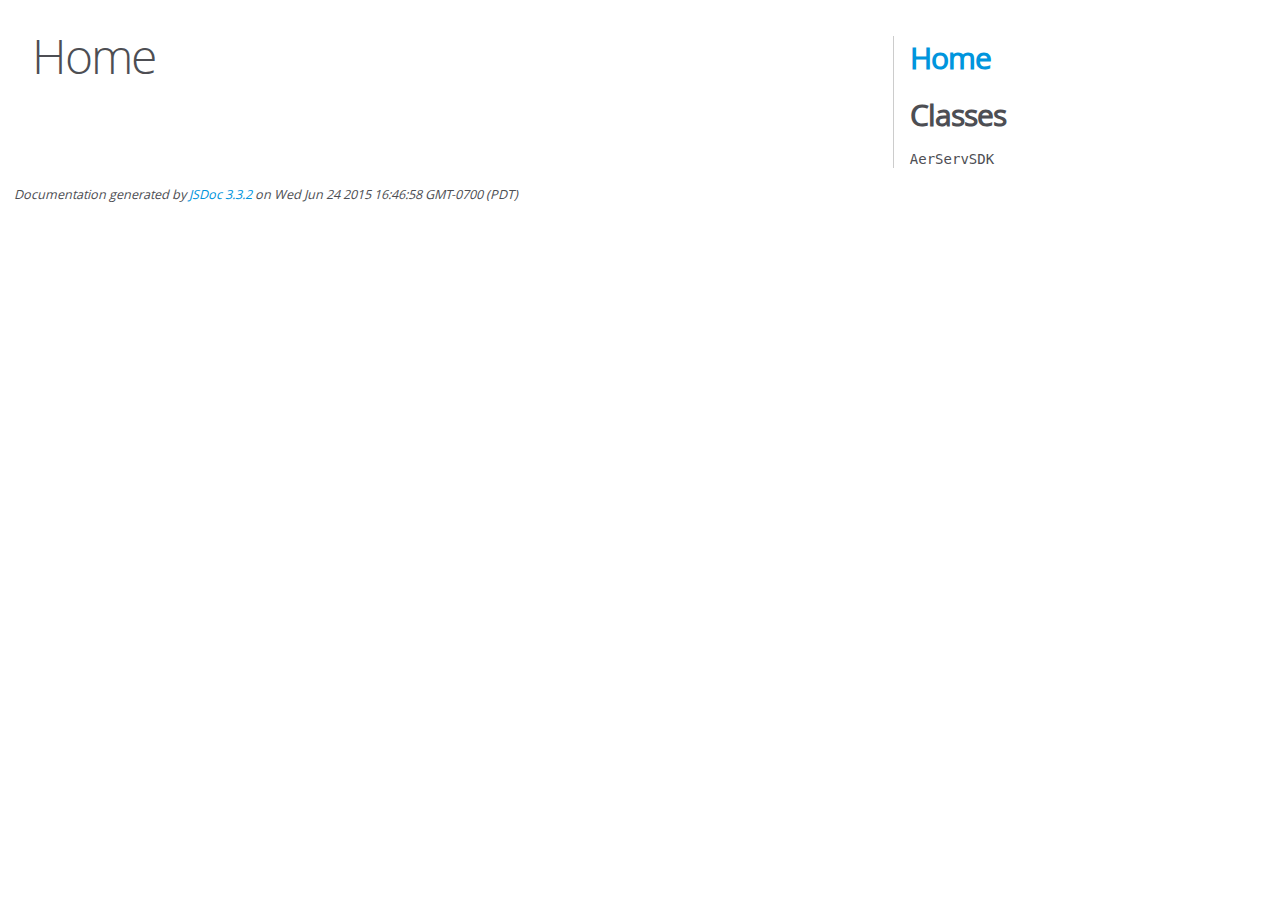
<file: doc/index.html>
<!DOCTYPE html>
<html lang="en">
<head>
    <meta charset="utf-8">
    <title>JSDoc: Home</title>

    <script src="scripts/prettify/prettify.js"> </script>
    <script src="scripts/prettify/lang-css.js"> </script>
    <!--[if lt IE 9]>
      <script src="//html5shiv.googlecode.com/svn/trunk/html5.js"></script>
    <![endif]-->
    <link type="text/css" rel="stylesheet" href="styles/prettify-tomorrow.css">
    <link type="text/css" rel="stylesheet" href="styles/jsdoc-default.css">
</head>

<body>

<div id="main">

    <h1 class="page-title">Home</h1>

    



    


    <h3> </h3>










    









</div>

<nav>
    <h2><a href="index.html">Home</a></h2><h3>Classes</h3><ul><li><a href="AerServSDK.html">AerServSDK</a></li></ul>
</nav>

<br class="clear">

<footer>
    Documentation generated by <a href="https://github.com/jsdoc3/jsdoc">JSDoc 3.3.2</a> on Wed Jun 24 2015 16:46:58 GMT-0700 (PDT)
</footer>

<script> prettyPrint(); </script>
<script src="scripts/linenumber.js"> </script>
</body>
</html>
</file>
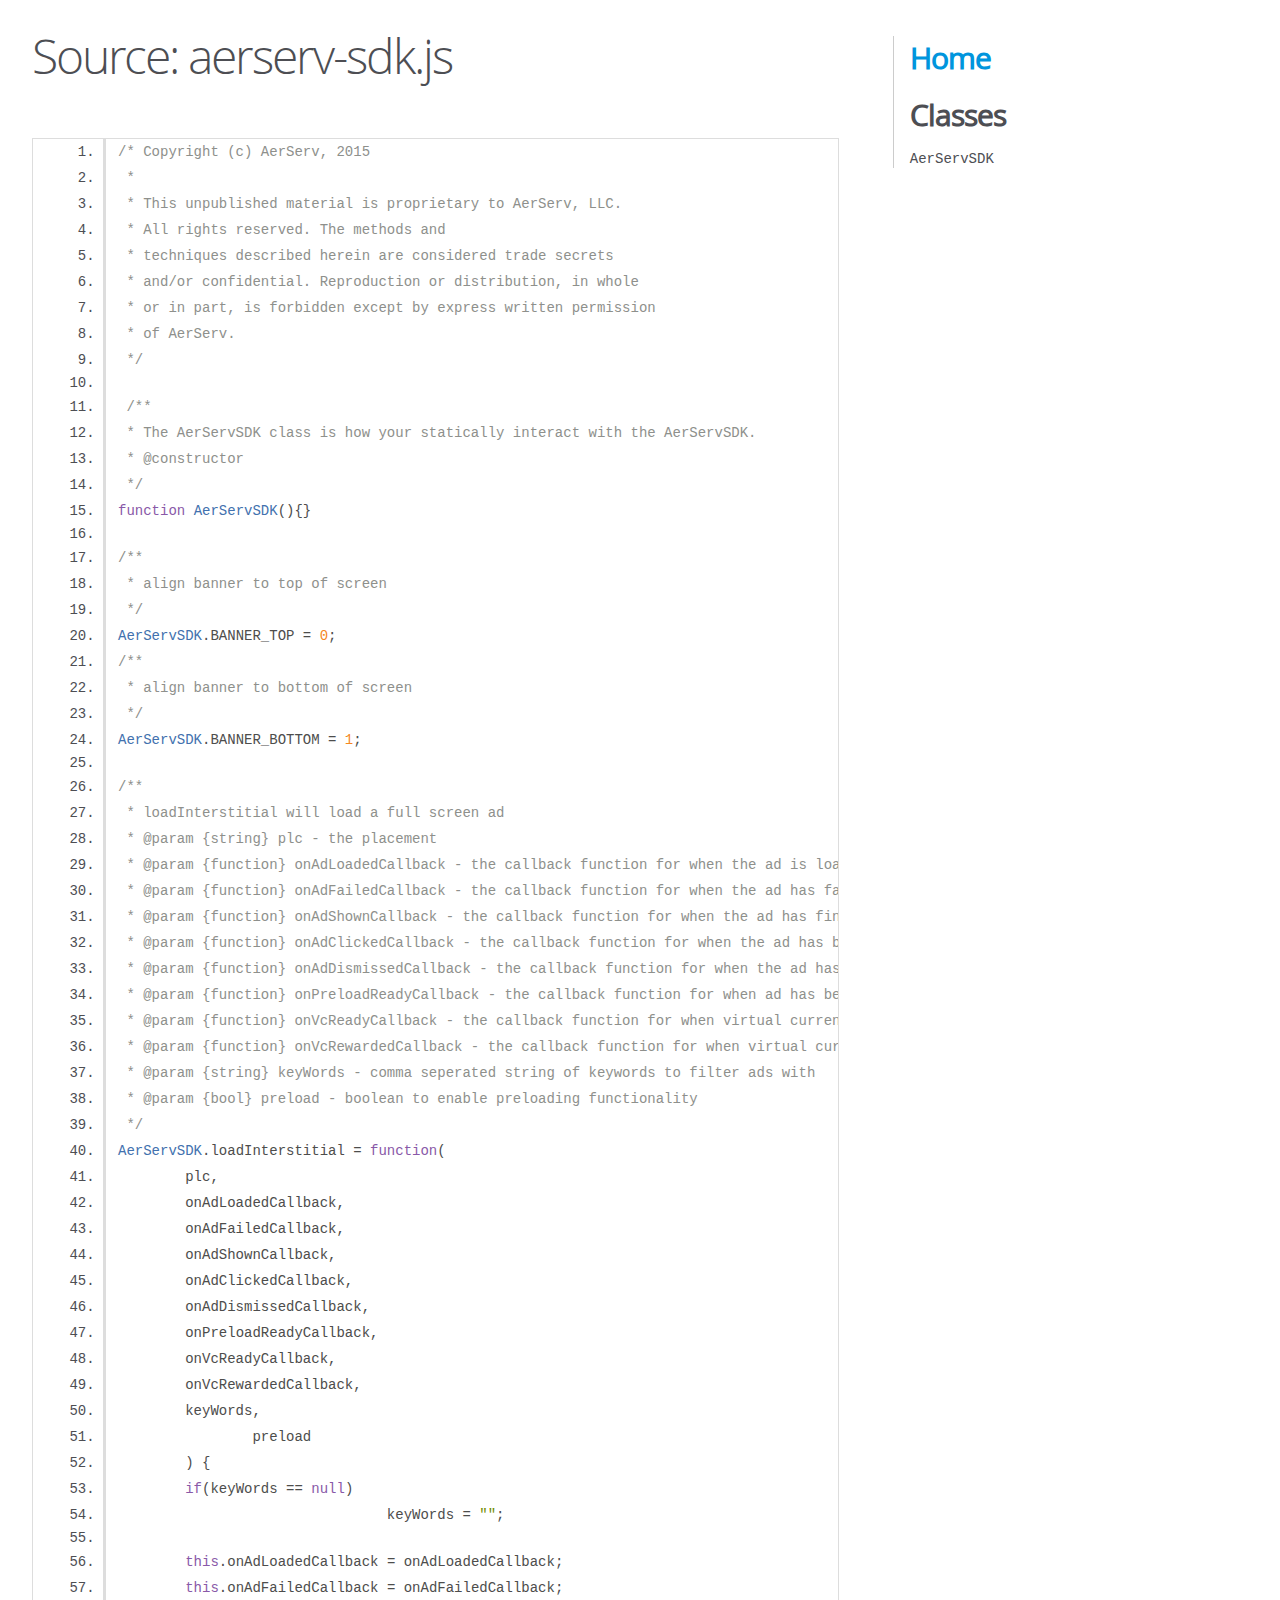
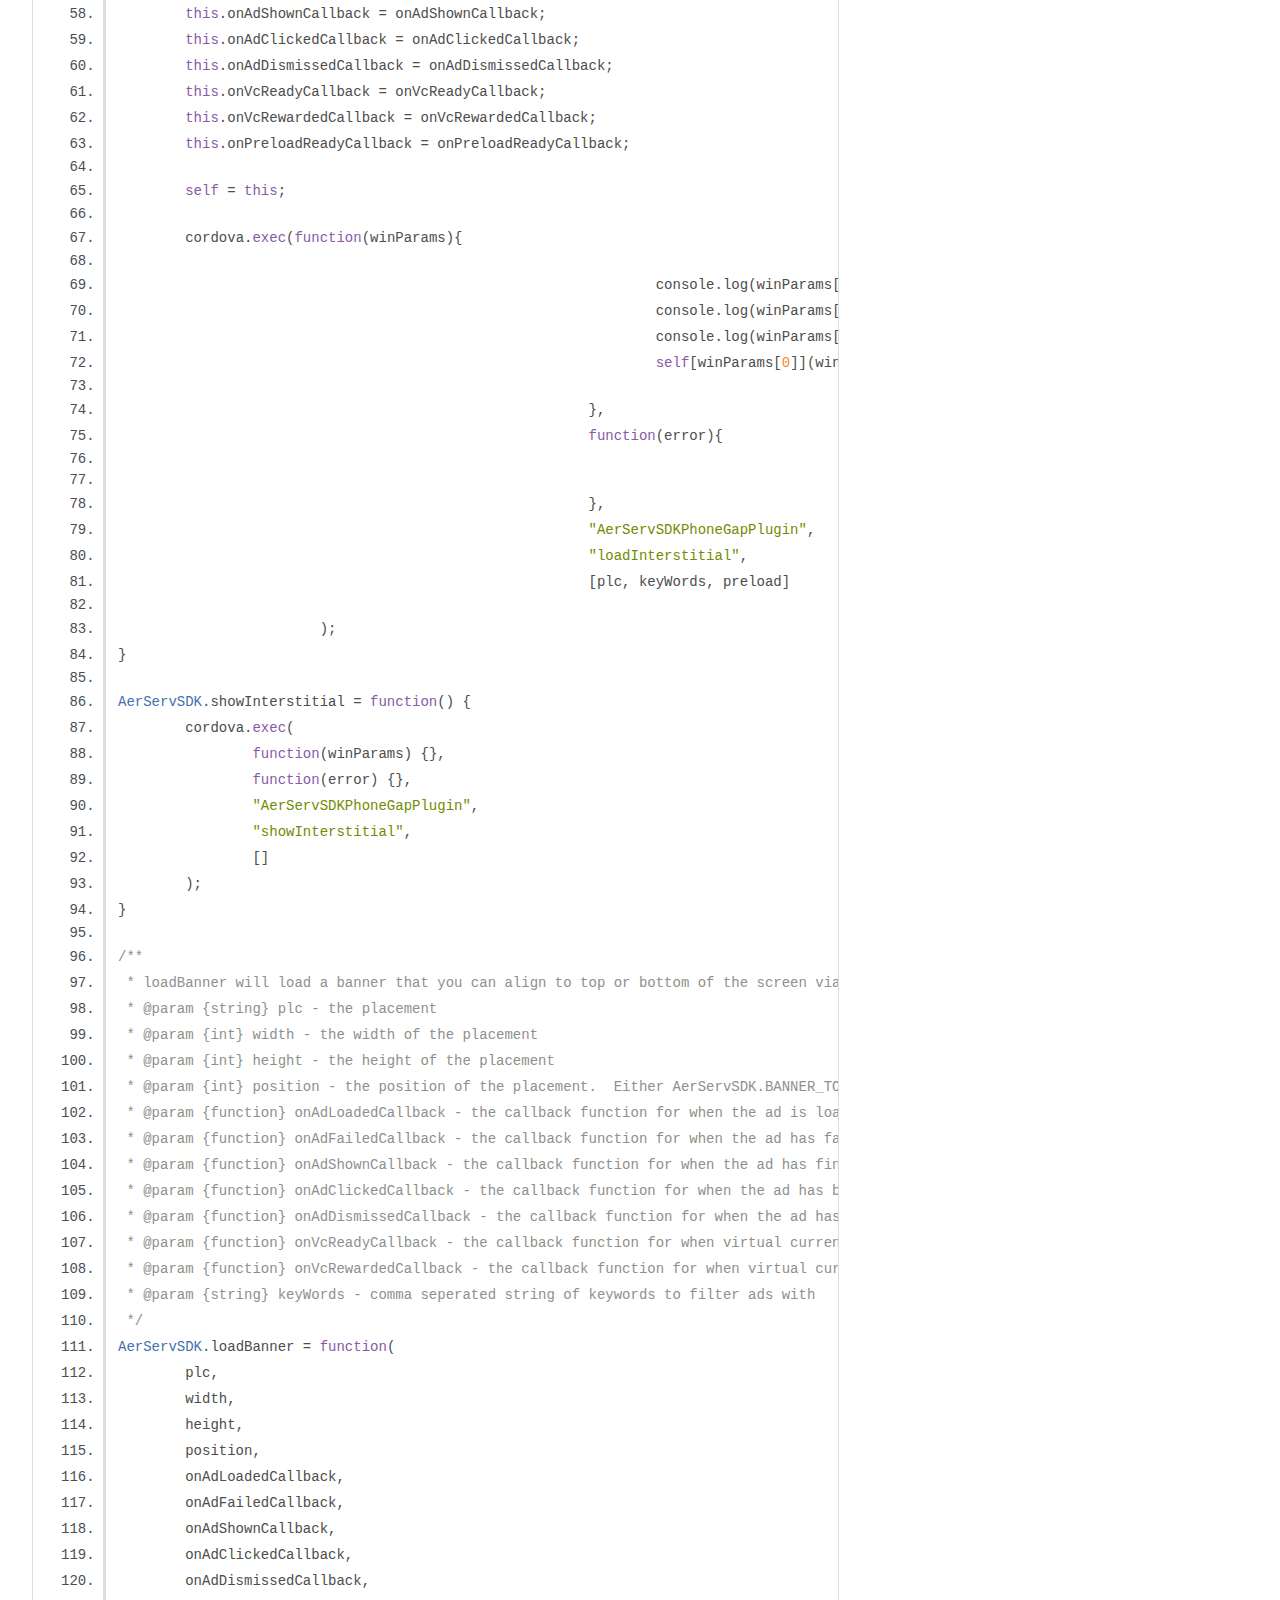
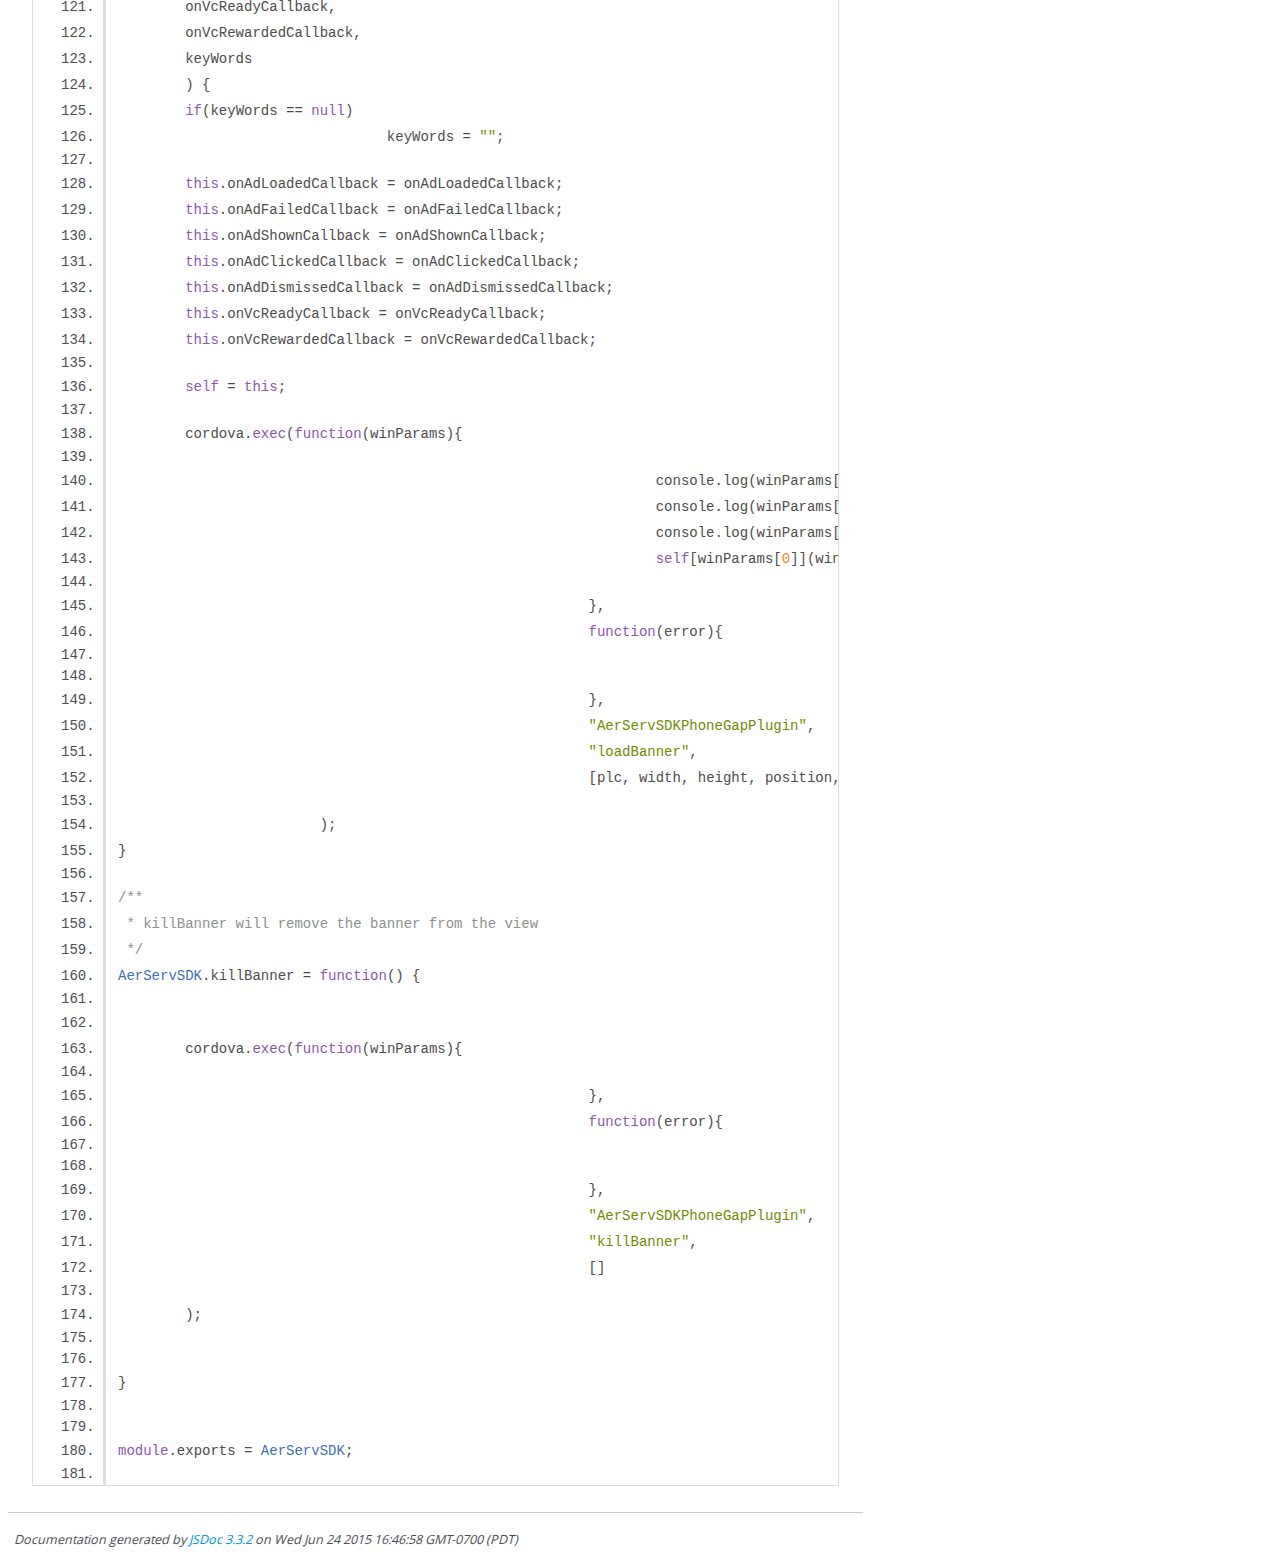
<file: doc/aerserv-sdk.js.html>
<!DOCTYPE html>
<html lang="en">
<head>
    <meta charset="utf-8">
    <title>JSDoc: Source: aerserv-sdk.js</title>

    <script src="scripts/prettify/prettify.js"> </script>
    <script src="scripts/prettify/lang-css.js"> </script>
    <!--[if lt IE 9]>
      <script src="//html5shiv.googlecode.com/svn/trunk/html5.js"></script>
    <![endif]-->
    <link type="text/css" rel="stylesheet" href="styles/prettify-tomorrow.css">
    <link type="text/css" rel="stylesheet" href="styles/jsdoc-default.css">
</head>

<body>

<div id="main">

    <h1 class="page-title">Source: aerserv-sdk.js</h1>

    



    
    <section>
        <article>
            <pre class="prettyprint source linenums"><code>/* Copyright (c) AerServ, 2015
 *
 * This unpublished material is proprietary to AerServ, LLC.
 * All rights reserved. The methods and
 * techniques described herein are considered trade secrets
 * and/or confidential. Reproduction or distribution, in whole
 * or in part, is forbidden except by express written permission
 * of AerServ.
 */

 /**
 * The AerServSDK class is how your statically interact with the AerServSDK.
 * @constructor
 */ 
function AerServSDK(){}

/**
 * align banner to top of screen
 */
AerServSDK.BANNER_TOP = 0;
/**
 * align banner to bottom of screen
 */
AerServSDK.BANNER_BOTTOM = 1;

/**
 * loadInterstitial will load a full screen ad 
 * @param {string} plc - the placement
 * @param {function} onAdLoadedCallback - the callback function for when the ad is loaded
 * @param {function} onAdFailedCallback - the callback function for when the ad has failed to load 
 * @param {function} onAdShownCallback - the callback function for when the ad has finished 
 * @param {function} onAdClickedCallback - the callback function for when the ad has been touched 
 * @param {function} onAdDismissedCallback - the callback function for when the ad has been dismissed 
 * @param {function} onPreloadReadyCallback - the callback function for when ad has been preloaded
 * @param {function} onVcReadyCallback - the callback function for when virtual currency is ready
 * @param {function} onVcRewardedCallback - the callback function for when virtual currency is rewarded
 * @param {string} keyWords - comma seperated string of keywords to filter ads with
 * @param {bool} preload - boolean to enable preloading functionality
 */
AerServSDK.loadInterstitial = function(
        plc,
        onAdLoadedCallback,
        onAdFailedCallback,
        onAdShownCallback,
        onAdClickedCallback,
        onAdDismissedCallback,
	onPreloadReadyCallback,
        onVcReadyCallback,
        onVcRewardedCallback,
        keyWords,
		preload
	) {
	if(keyWords == null)
				keyWords = "";

	this.onAdLoadedCallback = onAdLoadedCallback;
	this.onAdFailedCallback = onAdFailedCallback; 
	this.onAdShownCallback = onAdShownCallback;
	this.onAdClickedCallback = onAdClickedCallback;
	this.onAdDismissedCallback = onAdDismissedCallback;
	this.onVcReadyCallback = onVcReadyCallback;
	this.onVcRewardedCallback = onVcRewardedCallback;
	this.onPreloadReadyCallback = onPreloadReadyCallback;

	self = this;

	cordova.exec(function(winParams){

								console.log(winParams[0]);
								console.log(winParams[1]);
								console.log(winParams[2]);
								self[winParams[0]](winParams[1], winParams[2]);

							},
							function(error){


							},
							"AerServSDKPhoneGapPlugin",
							"loadInterstitial",
							[plc, keyWords, preload]

			);
}

AerServSDK.showInterstitial = function() {
	cordova.exec(
		function(winParams) {},
		function(error) {},
		"AerServSDKPhoneGapPlugin",
		"showInterstitial",
		[]
	);
}

/**
 * loadBanner will load a banner that you can align to top or bottom of the screen via the BANNER_TOP and BANNER_BOTTOM 
 * @param {string} plc - the placement
 * @param {int} width - the width of the placement
 * @param {int} height - the height of the placement
 * @param {int} position - the position of the placement.  Either AerServSDK.BANNER_TOP or AerServSDK.BANNER_BOTTOM
 * @param {function} onAdLoadedCallback - the callback function for when the ad is loaded
 * @param {function} onAdFailedCallback - the callback function for when the ad has failed to load 
 * @param {function} onAdShownCallback - the callback function for when the ad has finished 
 * @param {function} onAdClickedCallback - the callback function for when the ad has been touched 
 * @param {function} onAdDismissedCallback - the callback function for when the ad has been dismissed 
 * @param {function} onVcReadyCallback - the callback function for when virtual currency is ready
 * @param {function} onVcRewardedCallback - the callback function for when virtual currency is rewarded
 * @param {string} keyWords - comma seperated string of keywords to filter ads with
 */
AerServSDK.loadBanner = function(
        plc,
        width,
        height,
        position,
        onAdLoadedCallback,
        onAdFailedCallback,
        onAdShownCallback,
        onAdClickedCallback,
        onAdDismissedCallback,
        onVcReadyCallback,
        onVcRewardedCallback,
        keyWords
	) {
	if(keyWords == null)
				keyWords = "";

	this.onAdLoadedCallback = onAdLoadedCallback;
	this.onAdFailedCallback = onAdFailedCallback; 
	this.onAdShownCallback = onAdShownCallback;
	this.onAdClickedCallback = onAdClickedCallback;
	this.onAdDismissedCallback = onAdDismissedCallback;
	this.onVcReadyCallback = onVcReadyCallback;
	this.onVcRewardedCallback = onVcRewardedCallback;

	self = this;

	cordova.exec(function(winParams){

								console.log(winParams[0]);
								console.log(winParams[1]);
								console.log(winParams[2]);
								self[winParams[0]](winParams[1], winParams[2]);

							},
							function(error){


							},
							"AerServSDKPhoneGapPlugin",
							"loadBanner",
							[plc, width, height, position, keyWords]

			);
}

/**
 * killBanner will remove the banner from the view
 */
AerServSDK.killBanner = function() {

	
	cordova.exec(function(winParams){

							},
							function(error){


							},
							"AerServSDKPhoneGapPlugin",
							"killBanner",
							[]

	);


}


module.exports = AerServSDK;

</code></pre>
        </article>
    </section>




</div>

<nav>
    <h2><a href="index.html">Home</a></h2><h3>Classes</h3><ul><li><a href="AerServSDK.html">AerServSDK</a></li></ul>
</nav>

<br class="clear">

<footer>
    Documentation generated by <a href="https://github.com/jsdoc3/jsdoc">JSDoc 3.3.2</a> on Wed Jun 24 2015 16:46:58 GMT-0700 (PDT)
</footer>

<script> prettyPrint(); </script>
<script src="scripts/linenumber.js"> </script>
</body>
</html>
</file>
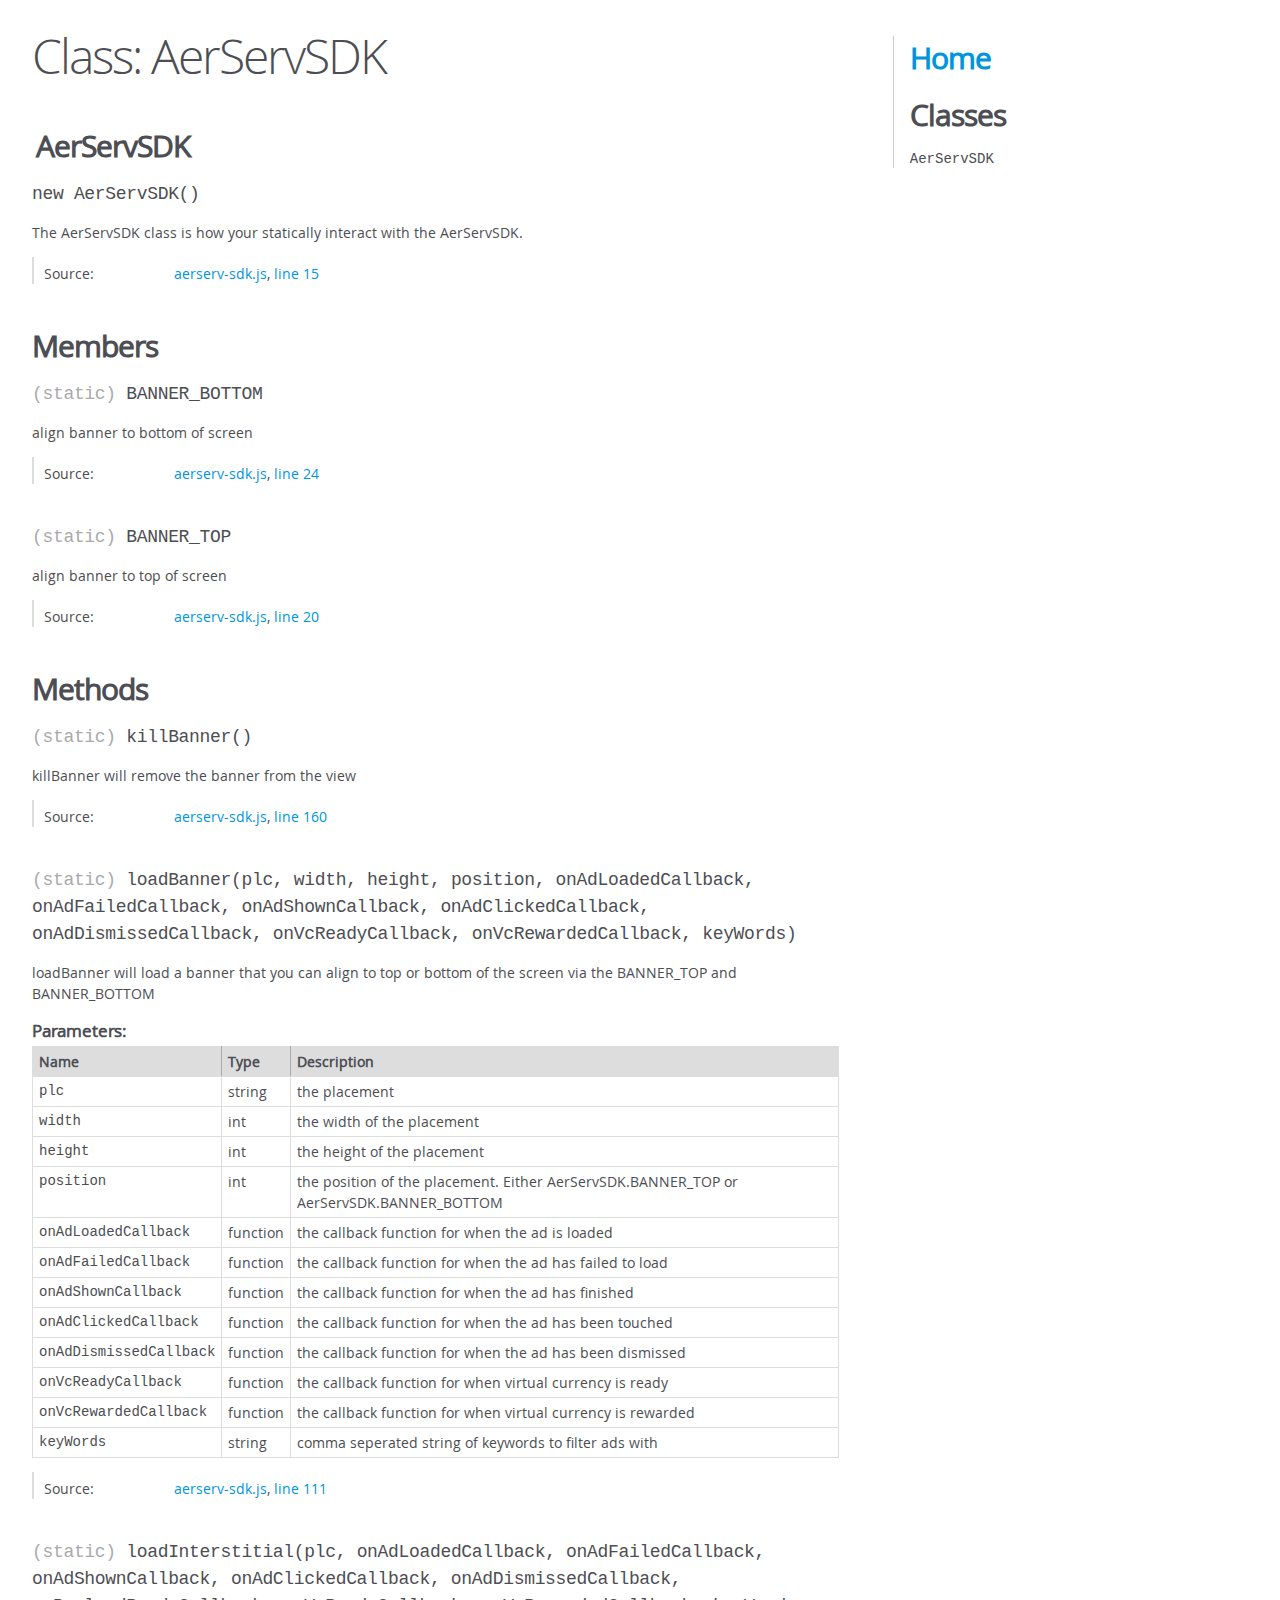
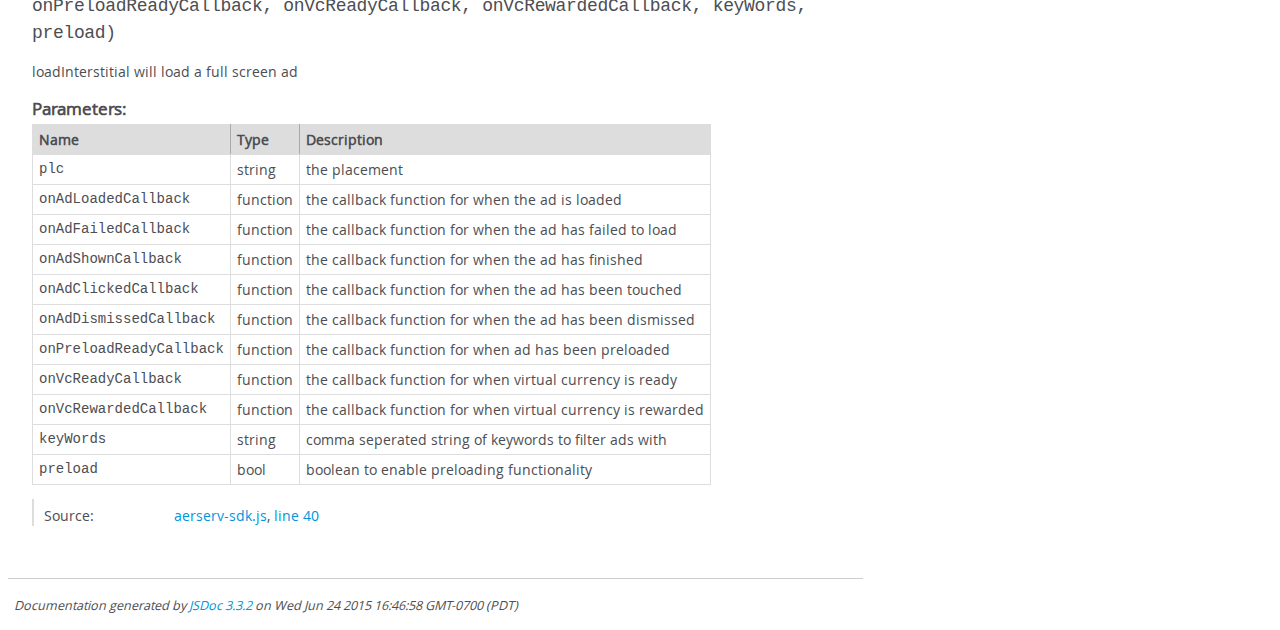
<file: doc/AerServSDK.html>
<!DOCTYPE html>
<html lang="en">
<head>
    <meta charset="utf-8">
    <title>JSDoc: Class: AerServSDK</title>

    <script src="scripts/prettify/prettify.js"> </script>
    <script src="scripts/prettify/lang-css.js"> </script>
    <!--[if lt IE 9]>
      <script src="//html5shiv.googlecode.com/svn/trunk/html5.js"></script>
    <![endif]-->
    <link type="text/css" rel="stylesheet" href="styles/prettify-tomorrow.css">
    <link type="text/css" rel="stylesheet" href="styles/jsdoc-default.css">
</head>

<body>

<div id="main">

    <h1 class="page-title">Class: AerServSDK</h1>

    




<section>

<header>
    
        <h2>
        AerServSDK
        </h2>
        
    
</header>

<article>
    <div class="container-overview">
    
        

    

    <h4 class="name" id="AerServSDK"><span class="type-signature"></span>new AerServSDK<span class="signature">()</span><span class="type-signature"></span></h4>

    



<div class="description">
    The AerServSDK class is how your statically interact with the AerServSDK.
</div>













<dl class="details">

    

    

    

    

    

    

    

    

    

    

    

    

    
    <dt class="tag-source">Source:</dt>
    <dd class="tag-source"><ul class="dummy"><li>
        <a href="aerserv-sdk.js.html">aerserv-sdk.js</a>, <a href="aerserv-sdk.js.html#line15">line 15</a>
    </li></ul></dd>
    

    

    

    
</dl>
















    
    </div>

    

    

    

     

    

    
        <h3 class="subsection-title">Members</h3>

        
            
<h4 class="name" id=".BANNER_BOTTOM"><span class="type-signature">(static) </span>BANNER_BOTTOM<span class="type-signature"></span></h4>




<div class="description">
    align banner to bottom of screen
</div>







<dl class="details">

    

    

    

    

    

    

    

    

    

    

    

    

    
    <dt class="tag-source">Source:</dt>
    <dd class="tag-source"><ul class="dummy"><li>
        <a href="aerserv-sdk.js.html">aerserv-sdk.js</a>, <a href="aerserv-sdk.js.html#line24">line 24</a>
    </li></ul></dd>
    

    

    

    
</dl>






        
            
<h4 class="name" id=".BANNER_TOP"><span class="type-signature">(static) </span>BANNER_TOP<span class="type-signature"></span></h4>




<div class="description">
    align banner to top of screen
</div>







<dl class="details">

    

    

    

    

    

    

    

    

    

    

    

    

    
    <dt class="tag-source">Source:</dt>
    <dd class="tag-source"><ul class="dummy"><li>
        <a href="aerserv-sdk.js.html">aerserv-sdk.js</a>, <a href="aerserv-sdk.js.html#line20">line 20</a>
    </li></ul></dd>
    

    

    

    
</dl>






        
    

    
        <h3 class="subsection-title">Methods</h3>

        
            

    

    <h4 class="name" id=".killBanner"><span class="type-signature">(static) </span>killBanner<span class="signature">()</span><span class="type-signature"></span></h4>

    



<div class="description">
    killBanner will remove the banner from the view
</div>













<dl class="details">

    

    

    

    

    

    

    

    

    

    

    

    

    
    <dt class="tag-source">Source:</dt>
    <dd class="tag-source"><ul class="dummy"><li>
        <a href="aerserv-sdk.js.html">aerserv-sdk.js</a>, <a href="aerserv-sdk.js.html#line160">line 160</a>
    </li></ul></dd>
    

    

    

    
</dl>
















        
            

    

    <h4 class="name" id=".loadBanner"><span class="type-signature">(static) </span>loadBanner<span class="signature">(plc, width, height, position, onAdLoadedCallback, onAdFailedCallback, onAdShownCallback, onAdClickedCallback, onAdDismissedCallback, onVcReadyCallback, onVcRewardedCallback, keyWords)</span><span class="type-signature"></span></h4>

    



<div class="description">
    loadBanner will load a banner that you can align to top or bottom of the screen via the BANNER_TOP and BANNER_BOTTOM
</div>









    <h5>Parameters:</h5>
    

<table class="params">
    <thead>
    <tr>
        
        <th>Name</th>
        

        <th>Type</th>

        

        

        <th class="last">Description</th>
    </tr>
    </thead>

    <tbody>
    

        <tr>
            
                <td class="name"><code>plc</code></td>
            

            <td class="type">
            
                
<span class="param-type">string</span>


            
            </td>

            

            

            <td class="description last">the placement</td>
        </tr>

    

        <tr>
            
                <td class="name"><code>width</code></td>
            

            <td class="type">
            
                
<span class="param-type">int</span>


            
            </td>

            

            

            <td class="description last">the width of the placement</td>
        </tr>

    

        <tr>
            
                <td class="name"><code>height</code></td>
            

            <td class="type">
            
                
<span class="param-type">int</span>


            
            </td>

            

            

            <td class="description last">the height of the placement</td>
        </tr>

    

        <tr>
            
                <td class="name"><code>position</code></td>
            

            <td class="type">
            
                
<span class="param-type">int</span>


            
            </td>

            

            

            <td class="description last">the position of the placement.  Either AerServSDK.BANNER_TOP or AerServSDK.BANNER_BOTTOM</td>
        </tr>

    

        <tr>
            
                <td class="name"><code>onAdLoadedCallback</code></td>
            

            <td class="type">
            
                
<span class="param-type">function</span>


            
            </td>

            

            

            <td class="description last">the callback function for when the ad is loaded</td>
        </tr>

    

        <tr>
            
                <td class="name"><code>onAdFailedCallback</code></td>
            

            <td class="type">
            
                
<span class="param-type">function</span>


            
            </td>

            

            

            <td class="description last">the callback function for when the ad has failed to load</td>
        </tr>

    

        <tr>
            
                <td class="name"><code>onAdShownCallback</code></td>
            

            <td class="type">
            
                
<span class="param-type">function</span>


            
            </td>

            

            

            <td class="description last">the callback function for when the ad has finished</td>
        </tr>

    

        <tr>
            
                <td class="name"><code>onAdClickedCallback</code></td>
            

            <td class="type">
            
                
<span class="param-type">function</span>


            
            </td>

            

            

            <td class="description last">the callback function for when the ad has been touched</td>
        </tr>

    

        <tr>
            
                <td class="name"><code>onAdDismissedCallback</code></td>
            

            <td class="type">
            
                
<span class="param-type">function</span>


            
            </td>

            

            

            <td class="description last">the callback function for when the ad has been dismissed</td>
        </tr>

    

        <tr>
            
                <td class="name"><code>onVcReadyCallback</code></td>
            

            <td class="type">
            
                
<span class="param-type">function</span>


            
            </td>

            

            

            <td class="description last">the callback function for when virtual currency is ready</td>
        </tr>

    

        <tr>
            
                <td class="name"><code>onVcRewardedCallback</code></td>
            

            <td class="type">
            
                
<span class="param-type">function</span>


            
            </td>

            

            

            <td class="description last">the callback function for when virtual currency is rewarded</td>
        </tr>

    

        <tr>
            
                <td class="name"><code>keyWords</code></td>
            

            <td class="type">
            
                
<span class="param-type">string</span>


            
            </td>

            

            

            <td class="description last">comma seperated string of keywords to filter ads with</td>
        </tr>

    
    </tbody>
</table>






<dl class="details">

    

    

    

    

    

    

    

    

    

    

    

    

    
    <dt class="tag-source">Source:</dt>
    <dd class="tag-source"><ul class="dummy"><li>
        <a href="aerserv-sdk.js.html">aerserv-sdk.js</a>, <a href="aerserv-sdk.js.html#line111">line 111</a>
    </li></ul></dd>
    

    

    

    
</dl>
















        
            

    

    <h4 class="name" id=".loadInterstitial"><span class="type-signature">(static) </span>loadInterstitial<span class="signature">(plc, onAdLoadedCallback, onAdFailedCallback, onAdShownCallback, onAdClickedCallback, onAdDismissedCallback, onPreloadReadyCallback, onVcReadyCallback, onVcRewardedCallback, keyWords, preload)</span><span class="type-signature"></span></h4>

    



<div class="description">
    loadInterstitial will load a full screen ad
</div>









    <h5>Parameters:</h5>
    

<table class="params">
    <thead>
    <tr>
        
        <th>Name</th>
        

        <th>Type</th>

        

        

        <th class="last">Description</th>
    </tr>
    </thead>

    <tbody>
    

        <tr>
            
                <td class="name"><code>plc</code></td>
            

            <td class="type">
            
                
<span class="param-type">string</span>


            
            </td>

            

            

            <td class="description last">the placement</td>
        </tr>

    

        <tr>
            
                <td class="name"><code>onAdLoadedCallback</code></td>
            

            <td class="type">
            
                
<span class="param-type">function</span>


            
            </td>

            

            

            <td class="description last">the callback function for when the ad is loaded</td>
        </tr>

    

        <tr>
            
                <td class="name"><code>onAdFailedCallback</code></td>
            

            <td class="type">
            
                
<span class="param-type">function</span>


            
            </td>

            

            

            <td class="description last">the callback function for when the ad has failed to load</td>
        </tr>

    

        <tr>
            
                <td class="name"><code>onAdShownCallback</code></td>
            

            <td class="type">
            
                
<span class="param-type">function</span>


            
            </td>

            

            

            <td class="description last">the callback function for when the ad has finished</td>
        </tr>

    

        <tr>
            
                <td class="name"><code>onAdClickedCallback</code></td>
            

            <td class="type">
            
                
<span class="param-type">function</span>


            
            </td>

            

            

            <td class="description last">the callback function for when the ad has been touched</td>
        </tr>

    

        <tr>
            
                <td class="name"><code>onAdDismissedCallback</code></td>
            

            <td class="type">
            
                
<span class="param-type">function</span>


            
            </td>

            

            

            <td class="description last">the callback function for when the ad has been dismissed</td>
        </tr>

    

        <tr>
            
                <td class="name"><code>onPreloadReadyCallback</code></td>
            

            <td class="type">
            
                
<span class="param-type">function</span>


            
            </td>

            

            

            <td class="description last">the callback function for when ad has been preloaded</td>
        </tr>

    

        <tr>
            
                <td class="name"><code>onVcReadyCallback</code></td>
            

            <td class="type">
            
                
<span class="param-type">function</span>


            
            </td>

            

            

            <td class="description last">the callback function for when virtual currency is ready</td>
        </tr>

    

        <tr>
            
                <td class="name"><code>onVcRewardedCallback</code></td>
            

            <td class="type">
            
                
<span class="param-type">function</span>


            
            </td>

            

            

            <td class="description last">the callback function for when virtual currency is rewarded</td>
        </tr>

    

        <tr>
            
                <td class="name"><code>keyWords</code></td>
            

            <td class="type">
            
                
<span class="param-type">string</span>


            
            </td>

            

            

            <td class="description last">comma seperated string of keywords to filter ads with</td>
        </tr>

    

        <tr>
            
                <td class="name"><code>preload</code></td>
            

            <td class="type">
            
                
<span class="param-type">bool</span>


            
            </td>

            

            

            <td class="description last">boolean to enable preloading functionality</td>
        </tr>

    
    </tbody>
</table>






<dl class="details">

    

    

    

    

    

    

    

    

    

    

    

    

    
    <dt class="tag-source">Source:</dt>
    <dd class="tag-source"><ul class="dummy"><li>
        <a href="aerserv-sdk.js.html">aerserv-sdk.js</a>, <a href="aerserv-sdk.js.html#line40">line 40</a>
    </li></ul></dd>
    

    

    

    
</dl>
















        
    

    

    
</article>

</section>




</div>

<nav>
    <h2><a href="index.html">Home</a></h2><h3>Classes</h3><ul><li><a href="AerServSDK.html">AerServSDK</a></li></ul>
</nav>

<br class="clear">

<footer>
    Documentation generated by <a href="https://github.com/jsdoc3/jsdoc">JSDoc 3.3.2</a> on Wed Jun 24 2015 16:46:58 GMT-0700 (PDT)
</footer>

<script> prettyPrint(); </script>
<script src="scripts/linenumber.js"> </script>
</body>
</html>
</file>
<file: doc/styles/prettify-tomorrow.css>
/* Tomorrow Theme */
/* Original theme - https://github.com/chriskempson/tomorrow-theme */
/* Pretty printing styles. Used with prettify.js. */
/* SPAN elements with the classes below are added by prettyprint. */
/* plain text */
.pln {
  color: #4d4d4c; }

@media screen {
  /* string content */
  .str {
    color: #718c00; }

  /* a keyword */
  .kwd {
    color: #8959a8; }

  /* a comment */
  .com {
    color: #8e908c; }

  /* a type name */
  .typ {
    color: #4271ae; }

  /* a literal value */
  .lit {
    color: #f5871f; }

  /* punctuation */
  .pun {
    color: #4d4d4c; }

  /* lisp open bracket */
  .opn {
    color: #4d4d4c; }

  /* lisp close bracket */
  .clo {
    color: #4d4d4c; }

  /* a markup tag name */
  .tag {
    color: #c82829; }

  /* a markup attribute name */
  .atn {
    color: #f5871f; }

  /* a markup attribute value */
  .atv {
    color: #3e999f; }

  /* a declaration */
  .dec {
    color: #f5871f; }

  /* a variable name */
  .var {
    color: #c82829; }

  /* a function name */
  .fun {
    color: #4271ae; } }
/* Use higher contrast and text-weight for printable form. */
@media print, projection {
  .str {
    color: #060; }

  .kwd {
    color: #006;
    font-weight: bold; }

  .com {
    color: #600;
    font-style: italic; }

  .typ {
    color: #404;
    font-weight: bold; }

  .lit {
    color: #044; }

  .pun, .opn, .clo {
    color: #440; }

  .tag {
    color: #006;
    font-weight: bold; }

  .atn {
    color: #404; }

  .atv {
    color: #060; } }
/* Style */
/*
pre.prettyprint {
  background: white;
  font-family: Consolas, Monaco, 'Andale Mono', monospace;
  font-size: 12px;
  line-height: 1.5;
  border: 1px solid #ccc;
  padding: 10px; }
*/

/* Specify class=linenums on a pre to get line numbering */
ol.linenums {
  margin-top: 0;
  margin-bottom: 0; }

/* IE indents via margin-left */
li.L0,
li.L1,
li.L2,
li.L3,
li.L4,
li.L5,
li.L6,
li.L7,
li.L8,
li.L9 {
  /* */ }

/* Alternate shading for lines */
li.L1,
li.L3,
li.L5,
li.L7,
li.L9 {
  /* */ }
</file>
<file: doc/styles/jsdoc-default.css>
@font-face {
    font-family: 'Open Sans';
    font-weight: normal;
    font-style: normal;
    src: url('../fonts/OpenSans-Regular-webfont.eot');
    src:
        local('Open Sans'),
        local('OpenSans'),
        url('../fonts/OpenSans-Regular-webfont.eot?#iefix') format('embedded-opentype'),
        url('../fonts/OpenSans-Regular-webfont.woff') format('woff'),
        url('../fonts/OpenSans-Regular-webfont.svg#open_sansregular') format('svg');
}

@font-face {
    font-family: 'Open Sans Light';
    font-weight: normal;
    font-style: normal;
    src: url('../fonts/OpenSans-Light-webfont.eot');
    src:
        local('Open Sans Light'),
        local('OpenSans Light'),
        url('../fonts/OpenSans-Light-webfont.eot?#iefix') format('embedded-opentype'),
        url('../fonts/OpenSans-Light-webfont.woff') format('woff'),
        url('../fonts/OpenSans-Light-webfont.svg#open_sanslight') format('svg');
}

html
{
    overflow: auto;
    background-color: #fff;
    font-size: 14px;
}

body
{
    font-family: 'Open Sans', sans-serif;
    line-height: 1.5;
    color: #4d4e53;
    background-color: white;
}

a, a:visited, a:active {
    color: #0095dd;
    text-decoration: none;
}

a:hover {
    text-decoration: underline;
}

header
{
    display: block;
    padding: 0px 4px;
}

tt, code, kbd, samp {
    font-family: Consolas, Monaco, 'Andale Mono', monospace;
}

.class-description {
    font-size: 130%;
    line-height: 140%;
    margin-bottom: 1em;
    margin-top: 1em;
}

.class-description:empty {
    margin: 0;
}

#main {
    float: left;
    width: 70%;
}

article dl {
    margin-bottom: 40px;
}

section
{
    display: block;
    background-color: #fff;
    padding: 12px 24px;
    border-bottom: 1px solid #ccc;
    margin-right: 30px;
}

.variation {
    display: none;
}

.signature-attributes {
    font-size: 60%;
    color: #aaa;
    font-style: italic;
    font-weight: lighter;
}

nav
{
    display: block;
    float: right;
    margin-top: 28px;
    width: 30%;
    box-sizing: border-box;
    border-left: 1px solid #ccc;
    padding-left: 16px;
}

nav ul {
    font-family: 'Lucida Grande', 'Lucida Sans Unicode', arial, sans-serif;
    font-size: 100%;
    line-height: 17px;
    padding: 0;
    margin: 0;
    list-style-type: none;
}

nav ul a, nav ul a:visited, nav ul a:active {
    font-family: Consolas, Monaco, 'Andale Mono', monospace;
    line-height: 18px;
    color: #4D4E53;
}

nav h3 {
    margin-top: 12px;
}

nav li {
    margin-top: 6px;
}

footer {
    display: block;
    padding: 6px;
    margin-top: 12px;
    font-style: italic;
    font-size: 90%;
}

h1, h2, h3, h4 {
    font-weight: 200;
    margin: 0;
}

h1
{
    font-family: 'Open Sans Light', sans-serif;
    font-size: 48px;
    letter-spacing: -2px;
    margin: 12px 24px 20px;
}

h2, h3
{
    font-size: 30px;
    font-weight: 700;
    letter-spacing: -1px;
    margin-bottom: 12px;
}

h4
{
    font-size: 18px;
    letter-spacing: -0.33px;
    margin-bottom: 12px;
    color: #4d4e53;
}

h5, .container-overview .subsection-title
{
    font-size: 120%;
    font-weight: bold;
    letter-spacing: -0.01em;
    margin: 8px 0 3px 0;
}

h6
{
    font-size: 100%;
    letter-spacing: -0.01em;
    margin: 6px 0 3px 0;
    font-style: italic;
}

.ancestors { color: #999; }
.ancestors a
{
    color: #999 !important;
    text-decoration: none;
}

.clear
{
    clear: both;
}

.important
{
    font-weight: bold;
    color: #950B02;
}

.yes-def {
    text-indent: -1000px;
}

.type-signature {
    color: #aaa;
}

.name, .signature {
    font-family: Consolas, Monaco, 'Andale Mono', monospace;
}

.details { margin-top: 14px; border-left: 2px solid #DDD; }
.details dt { width: 120px; float: left; padding-left: 10px;  padding-top: 6px; }
.details dd { margin-left: 70px; }
.details ul { margin: 0; }
.details ul { list-style-type: none; }
.details li { margin-left: 30px; padding-top: 6px; }
.details pre.prettyprint { margin: 0 }
.details .object-value { padding-top: 0; }

.description {
    margin-bottom: 1em;
    margin-top: 1em;
}

.code-caption
{
    font-style: italic;
    font-size: 107%;
    margin: 0;
}

.prettyprint
{
    border: 1px solid #ddd;
    width: 80%;
    overflow: auto;
}

.prettyprint.source {
    width: inherit;
}

.prettyprint code
{
    font-size: 100%;
    line-height: 18px;
    display: block;
    padding: 4px 12px;
    margin: 0;
    background-color: #fff;
    color: #4D4E53;
}

.prettyprint code span.line
{
  display: inline-block;
}

.prettyprint.linenums
{
  padding-left: 70px;
  -webkit-user-select: none;
  -moz-user-select: none;
  -ms-user-select: none;
  user-select: none;
}

.prettyprint.linenums ol
{
  padding-left: 0;
}

.prettyprint.linenums li
{
  border-left: 3px #ddd solid;
}

.prettyprint.linenums li.selected,
.prettyprint.linenums li.selected *
{
  background-color: lightyellow;
}

.prettyprint.linenums li *
{
  -webkit-user-select: text;
  -moz-user-select: text;
  -ms-user-select: text;
  user-select: text;
}

.params, .props
{
    border-spacing: 0;
    border: 0;
    border-collapse: collapse;
}

.params .name, .props .name, .name code {
    color: #4D4E53;
    font-family: Consolas, Monaco, 'Andale Mono', monospace;
    font-size: 100%;
}

.params td, .params th, .props td, .props th
{
    border: 1px solid #ddd;
    margin: 0px;
    text-align: left;
    vertical-align: top;
    padding: 4px 6px;
    display: table-cell;
}

.params thead tr, .props thead tr
{
    background-color: #ddd;
    font-weight: bold;
}

.params .params thead tr, .props .props thead tr
{
    background-color: #fff;
    font-weight: bold;
}

.params th, .props th { border-right: 1px solid #aaa; }
.params thead .last, .props thead .last { border-right: 1px solid #ddd; }

.params td.description > p:first-child,
.props td.description > p:first-child
{
    margin-top: 0;
    padding-top: 0;
}

.params td.description > p:last-child,
.props td.description > p:last-child
{
    margin-bottom: 0;
    padding-bottom: 0;
}

.disabled {
    color: #454545;
}
</file>
